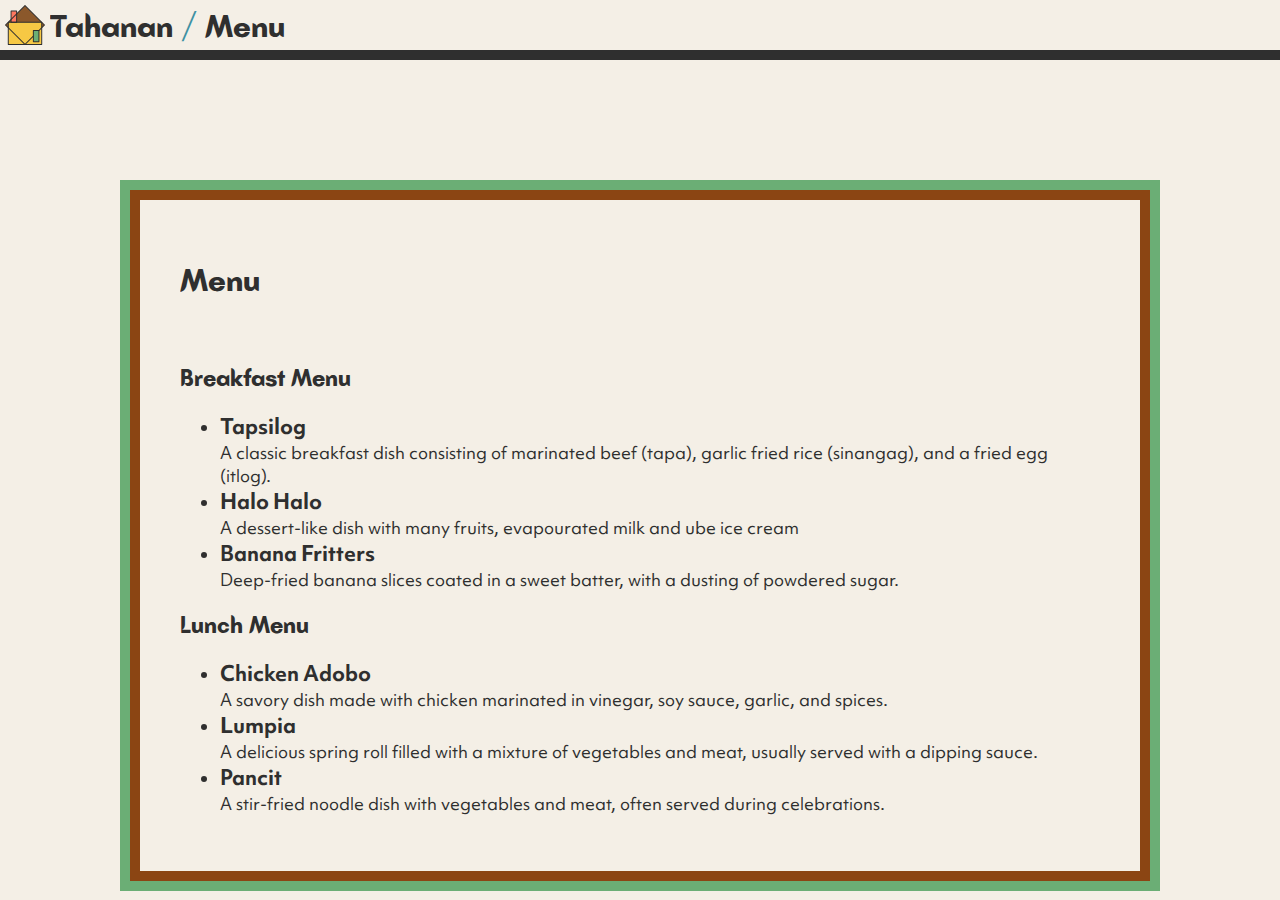
<file: menu.html>
<!DOCTYPE html>
<html lang="en">
    <head>
        <script src="template.js"></script>
    </head>
    <body>

        <tahanan-topbar title="Menu"></tahanan-topbar>
        <div style="margin: 120px; padding: 10px; background:var(--green); color:var(--white);">
            <div style="background: var(--brown); padding: 10px">
                <div style="background: var(--white); padding: 40px;">
                    <h1>Menu</h1>
                    <br>
                    <h2>Breakfast Menu</h2>
                    <ul>
                        <li>
                            <p style ="font-size: 20px; font-weight: bold;">Tapsilog</p>
                            <p style="font-size: 16px;">A classic breakfast dish consisting of marinated beef (tapa), garlic fried rice (sinangag), and a fried egg (itlog).</p>
                        </li>
                        <li>
                            <p style ="font-size: 20px; font-weight: bold;">Halo Halo</p>
                            <p style="font-size: 16px;">A dessert-like dish with many fruits, evapourated milk and ube ice cream</p>
                        </li>
                        <li>
                            <p style ="font-size: 20px; font-weight: bold;">Banana Fritters</p>
                            <p style="font-size: 16px;">Deep-fried banana slices coated in a sweet batter, with a dusting of powdered sugar.</p>
                        </li>
                    </ul>
                    <h2>Lunch Menu</h2>
                    <ul>
                        <li>
                            <p style ="font-size: 20px; font-weight: bold;">Chicken Adobo</p>
                            <p style="font-size: 16px;">A savory dish made with chicken marinated in vinegar, soy sauce, garlic, and spices.</p>
                        </li>
                        <li>
                            <p style ="font-size: 20px; font-weight: bold;">Lumpia</p>
                            <p style="font-size: 16px;">A delicious spring roll filled with a mixture of vegetables and meat, usually served with a dipping sauce.</p>
                        </li>
                        <li>
                            <p style ="font-size: 20px; font-weight: bold;">Pancit</p>
                            <p style="font-size: 16px;">A stir-fried noodle dish with vegetables and meat, often served during celebrations.</p>
                        </li>
                    </ul>
                </div>
            </div>
        </div>
    </body>
</html>
</file>
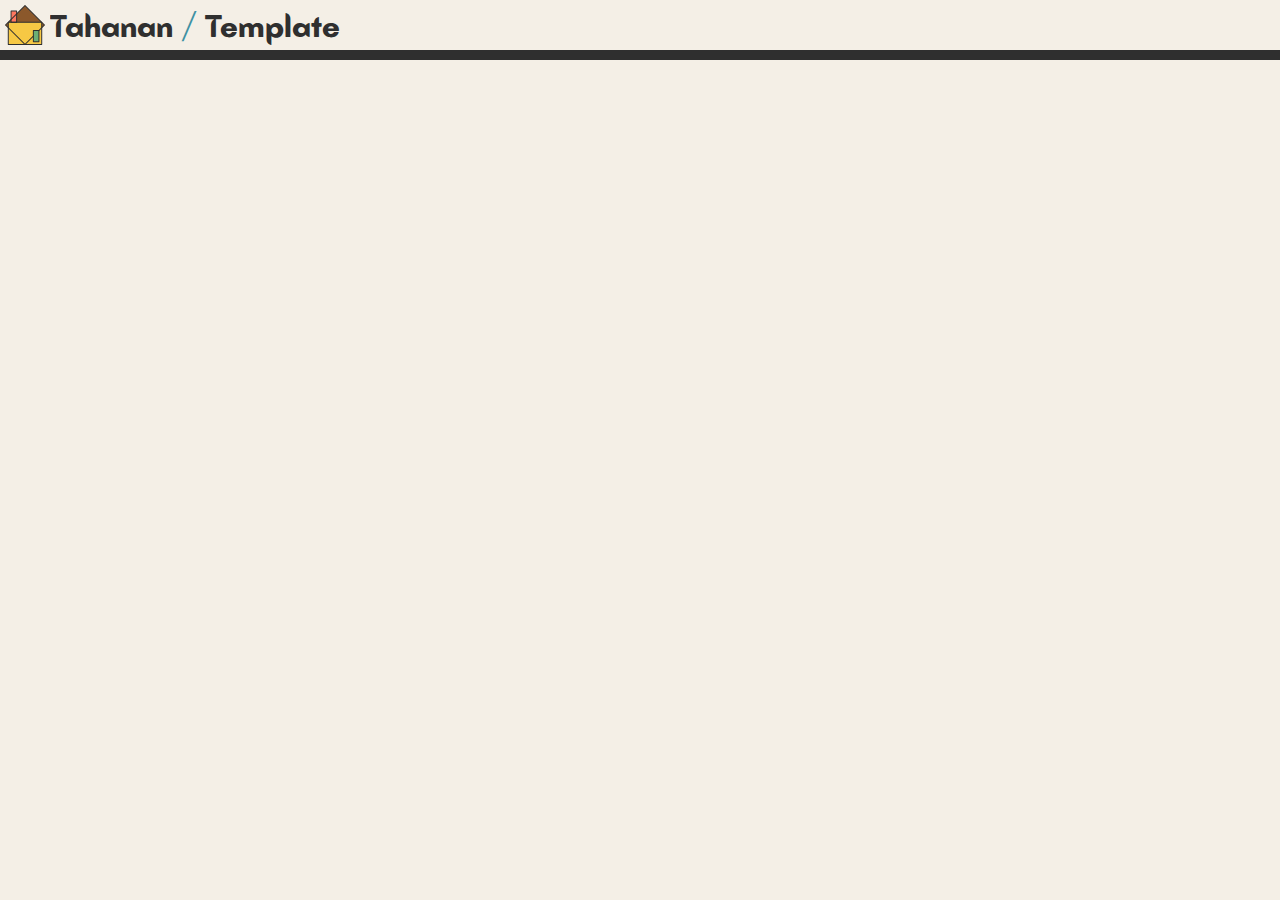
<file: template.html>
<!doctype html>
<html lang="en">
    <head>
        <meta charset="UTF-8" />
        <title>Template</title>
        <script src="template.js"></script>
    </head>
    <body>
        <tahanan-topbar title="Template"></tahanan-topbar>
    </body>
</html>
</file>
